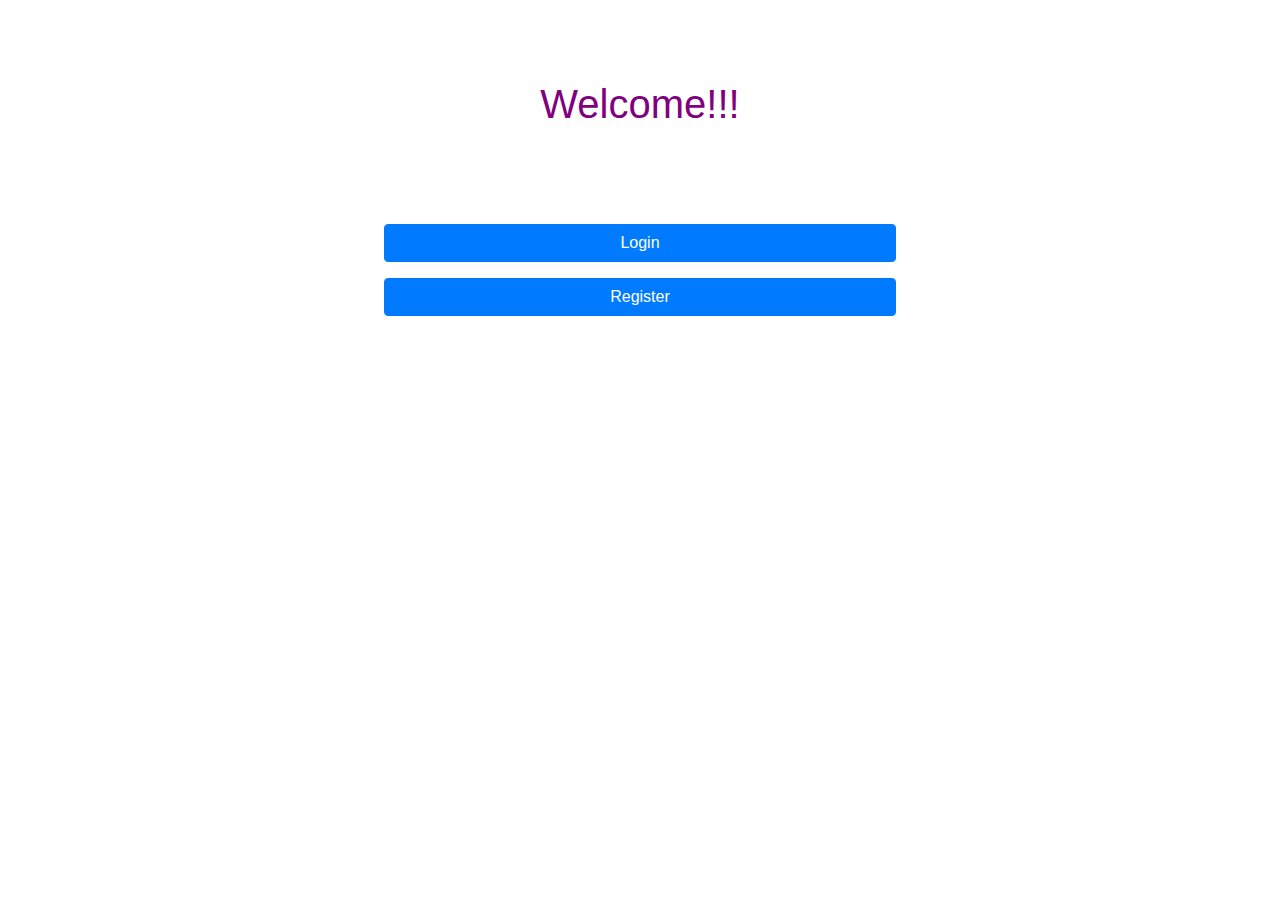
<file: index.html>
<!-- <!DOCTYPE html>
    <html lang="en">
    <head>
       <meta charset="UTF-8">
       <meta http-equiv="X-UA-Compatible" content="IE=edge">
       <meta name="viewport" content="width=device-width, initial-scale=1.0">
       <title>user page</title>  
       <link rel="stylesheet" href="style.css">
    </head>
    <body> 
    
    <div class="container">
       <div class="content">
          <h3>hi, <span>user</span></h3>
      <h1>welcome <span><?php echo $_SESSION['user_name'] ?></span></h1> 
          <p>this is an user page</p>
          <a href="login1.html" class="btn">login</a>
          <a href="register1.html" class="btn">register</a>
          <a href="logout.php" class="btn">logout</a>
       </div>
    </div>
   -->
   
    <!DOCTYPE html>
    <html lang="en">
    <head>
    <meta charset="UTF-8" />
    <meta http-equiv="X-UA-Compatible" content="IE=edge" />
    <meta name="viewport" content="width=device-width, initial-scale=1.0" />
    <link rel="stylesheet" href="css\index.css" />
    <link
      rel="stylesheet"
      href="https://cdn.jsdelivr.net/npm/bootstrap@4.0.0/dist/css/bootstrap.min.css"
      integrity="sha384-Gn5384xqQ1aoWXA+058RXPxPg6fy4IWvTNh0E263XmFcJlSAwiGgFAW/dAiS6JXm"
      crossorigin="anonymous"
    />
    <script
      src="https://code.jquery.com/jquery-3.2.1.slim.min.js"
      integrity="sha384-KJ3o2DKtIkvYIK3UENzmM7KCkRr/rE9/Qpg6aAZGJwFDMVNA/GpGFF93hXpG5KkN"
      crossorigin="anonymous"
    ></script>
    <script
      src="https://cdn.jsdelivr.net/npm/popper.js@1.12.9/dist/umd/popper.min.js"
      integrity="sha384-ApNbgh9B+Y1QKtv3Rn7W3mgPxhU9K/ScQsAP7hUibX39j7fakFPskvXusvfa0b4Q"
      crossorigin="anonymous"
    ></script>
    <script
      src="https://cdn.jsdelivr.net/npm/bootstrap@4.0.0/dist/js/bootstrap.min.js"
      integrity="sha384-JZR6Spejh4U02d8jOt6vLEHfe/JQGiRRSQQxSfFWpi1MquVdAyjUar5+76PVCmYl"
      crossorigin="anonymous"
    ></script>
    <title>Home</title>
   </head>
   <body>
    <div class="home">
      <h1>Welcome!!!</h1>
      <div class="home-btn-div">
        <a class="btn btn-primary" href="login.html">Login</a>
        <a class="btn btn-primary" href="register.html">Register</a>
      </div>
    </div>
  </body>
</html>
</file>
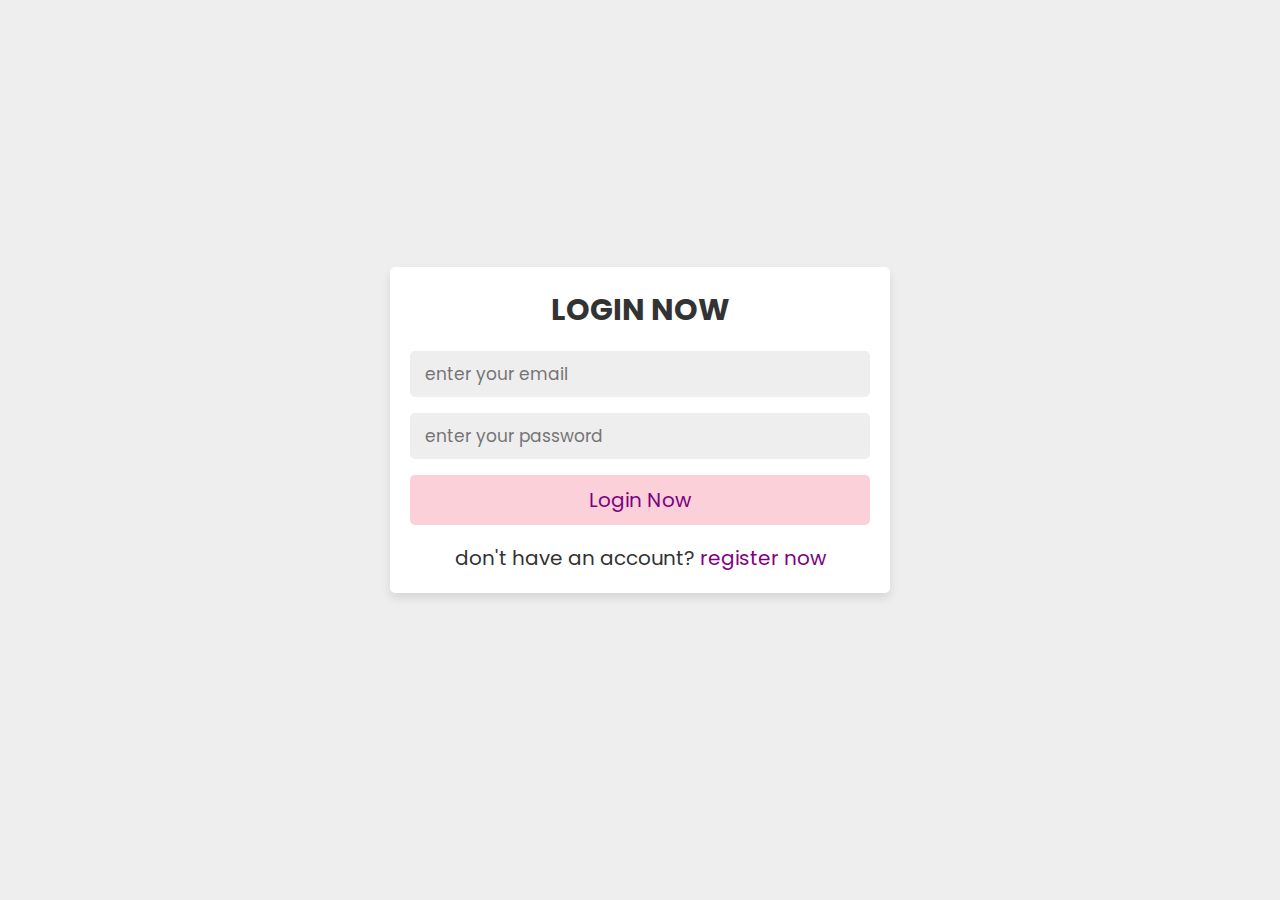
<file: login.html>
<!DOCTYPE html>
<html lang="en">
<head>
   <meta charset="UTF-8">
   <meta http-equiv="X-UA-Compatible" content="IE=edge">
   <meta name="viewport" content="width=device-width, initial-scale=1.0">
   <title>login form</title>
   
   <link rel="stylesheet" href="css\style.css">

</head>
</head>
<body>
   
<div class="form-container">

   <form  action="php\login.php" method="post"> 
      <h3>login now</h3>
      <input type="email" name="email" required placeholder="enter your email">
      <input type="password" name="password" required placeholder="enter your password">
      <input type="submit" name="submit" value="login now" class="form-btn">
      <p>don't have an account? <a href="register.html">register now</a></p>
   </form>

</div>
</body>
</html>
</file>
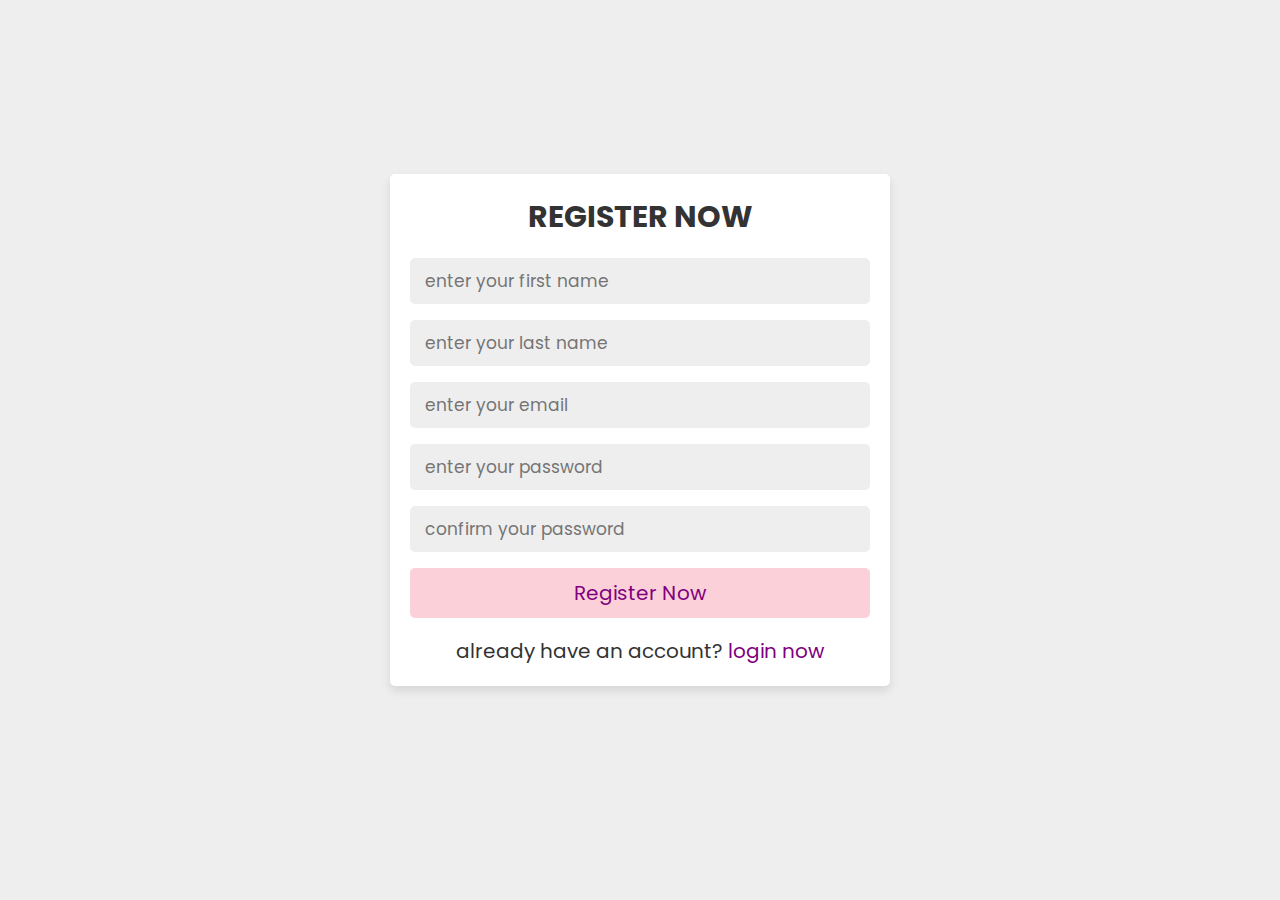
<file: register.html>
<!DOCTYPE html>
<html lang="en">
<head>
   <meta charset="UTF-8">
   <meta http-equiv="X-UA-Compatible" content="IE=edge">
   <meta name="viewport" content="width=device-width, initial-scale=1.0">
   <title>register form</title>

   <!-- custom css file link  -->
 <link rel="stylesheet" href="css\style.css">
 
</head>
<body>
   
<div class="form-container">

   <form action="php\register.php" method="post">
      <h3>register now</h3>
    <!--
        < ?php
      if(isset($error)){
         foreach($error as $error){
            echo '<span class="error-msg">'.$error.'</span>';
         };
      };
      ?> -->
      
      <input type="text" name="fname"  required placeholder="enter your first name">
      <input type="text" name="lname" required  placeholder="enter your last name">
      <input type="email" name="email" required placeholder="enter your email">
      <input type="password" name="password" required placeholder="enter your password">
      <input type="password" name="cpassword" required placeholder="confirm your password">
      <input type="submit" name="submit" value="register now" class="form-btn">
      <p>already have an account? <a href="login.html">login now</a></p>
   </form>

</div>

</body>
</html>
</file>
